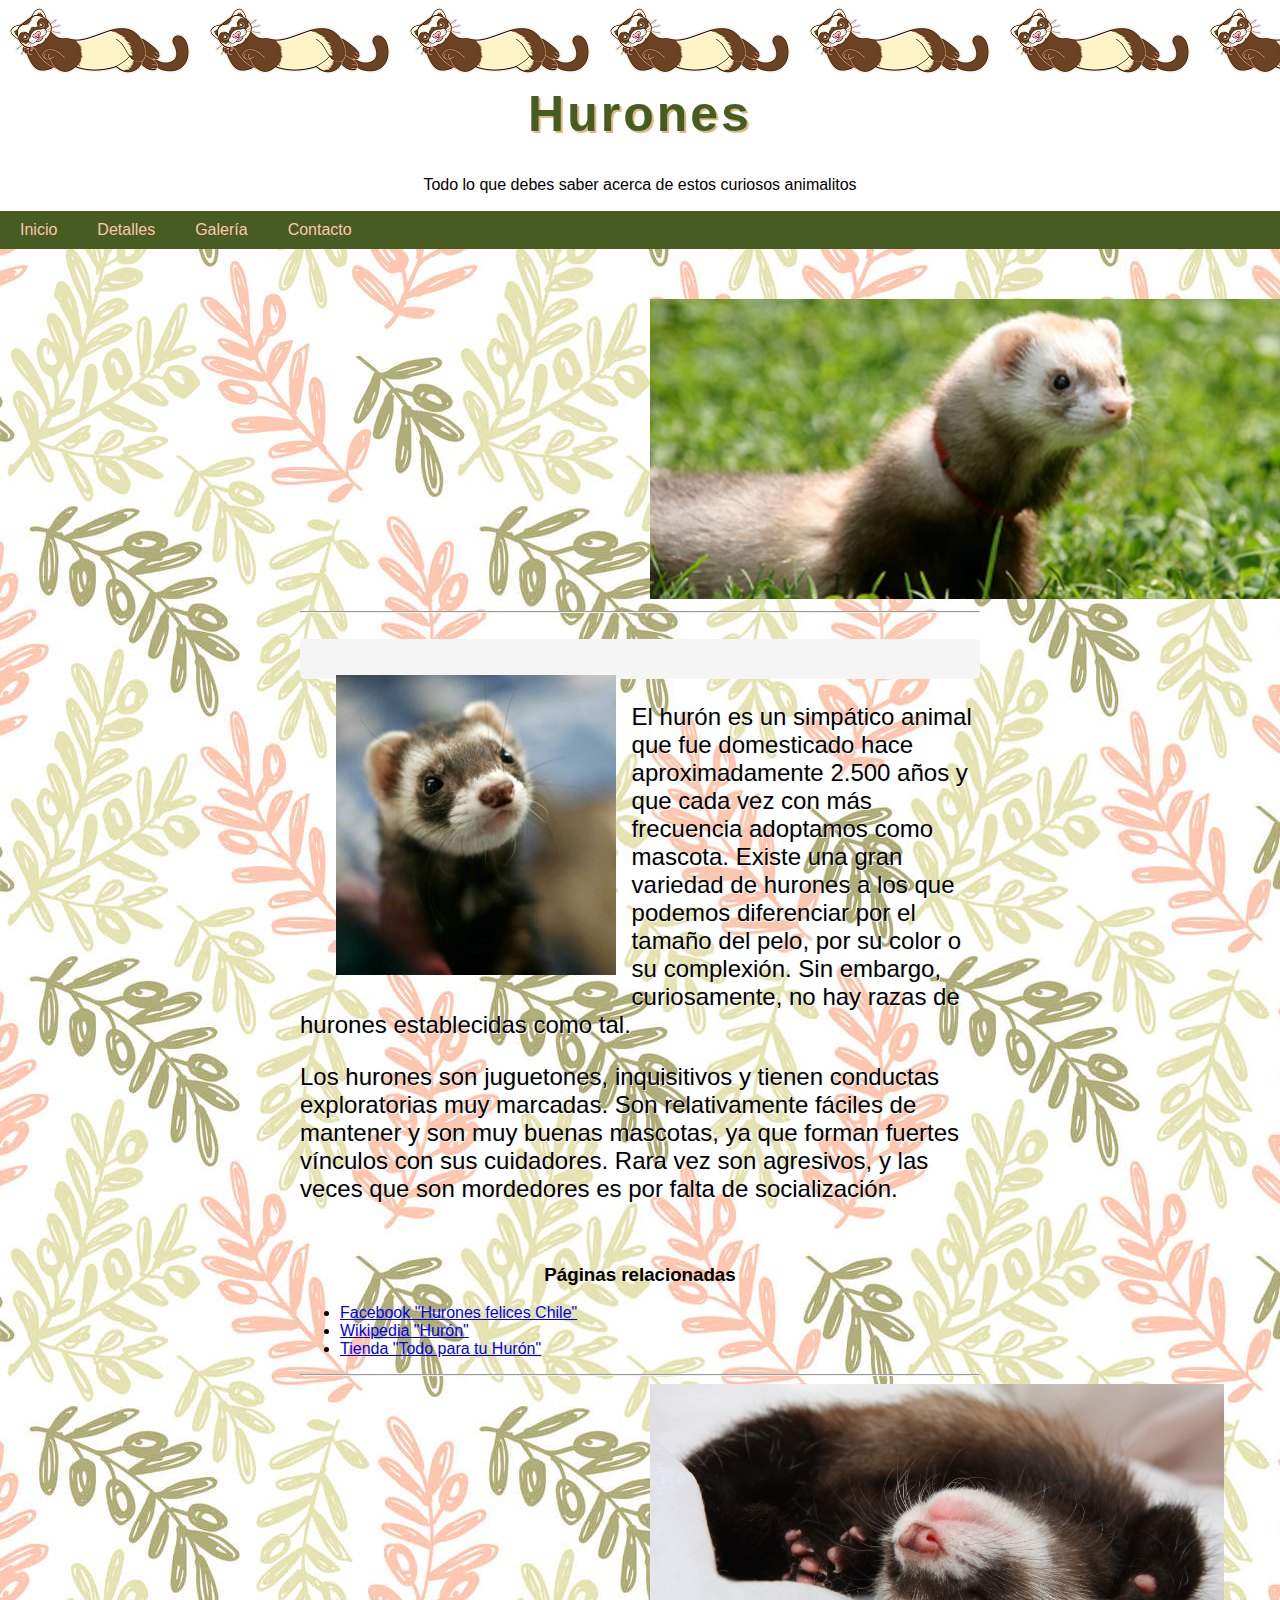
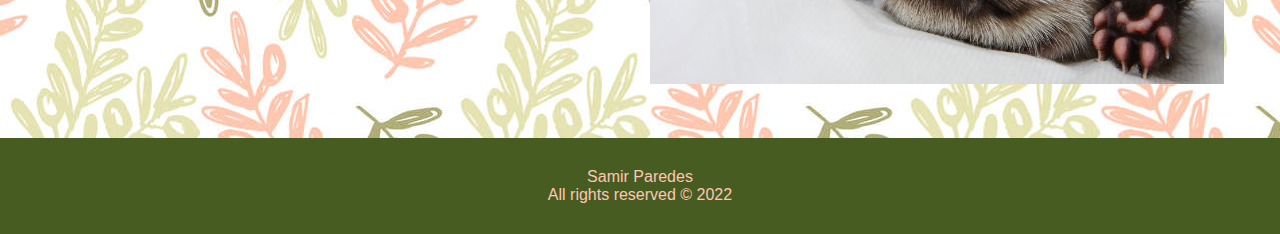
<file: index.html>
<!DOCTYPE html>
<html lang="es">
<head>
    <meta charset="UTF-8">
    <meta http-equiv="X-UA-Compatible" content="IE=edge">
    <meta name="viewport" content="width=device-width, initial-scale=1.0">
    <link rel="stylesheet" href="css/styles.css">
    <title>Hurones</title>
</head>
<body>
    <header>
        <br>
        <br>
        <h1>Hurones</h1>
        <p>Todo lo que debes saber acerca de estos curiosos animalitos</p>
    </header>
    <nav>
        <a href="index.html">Inicio</a>
        <a href="detalles.html">Detalles</a>
        <a href="galeria.html">Galería</a>
        <a href="contacto.html">Contacto</a>
    </nav>
    <main>
        <img class="centerimg" src="images/index1.jpg" alt="Huron1">
        <br>
        <hr>
        <br>
        <div>
            <img class="ind2" src="images/index2.jpg" alt="Ferret Face" height="300">
        </div>
        <p>El hurón es un simpático animal que fue domesticado hace aproximadamente 2.500 años y que cada vez con más frecuencia adoptamos como mascota. Existe una gran variedad de hurones a los que podemos diferenciar por el tamaño del pelo, por su color o su complexión. Sin embargo, curiosamente, no hay razas de hurones establecidas como tal.</p>
        <p>Los hurones son juguetones, inquisitivos y tienen conductas exploratorias muy marcadas. Son relativamente fáciles de mantener y son muy buenas mascotas, ya que forman fuertes vínculos con sus cuidadores. Rara vez son agresivos, y las veces que son mordedores es por falta de socialización.</p>
        <br>
        <h3>Páginas relacionadas</h3>
        <ul>
            <li><a href="https://www.facebook.com/groups/497530214515694/" target="_blank">Facebook "Hurones felices Chile"</a></li>
            <li><a href="https://es.wikipedia.org/wiki/Mustela_putorius_furo" target="_blank">Wikipedia "Hurón"</a></li>
            <li><a href="https://todoparatuhuron.cl/" target="_blank">Tienda "Todo para tu Hurón"</a></li>
        </ul>
        <hr>
        <img class="centerimg" src="images/index3.jpg" alt="Hurón Acostado" height="300">
        <br>
    </main>
    <footer>
        <p>Samir Paredes <br>
            All rights reserved &copy; 2022</p>
    </footer>
</body>
</html>
</file>
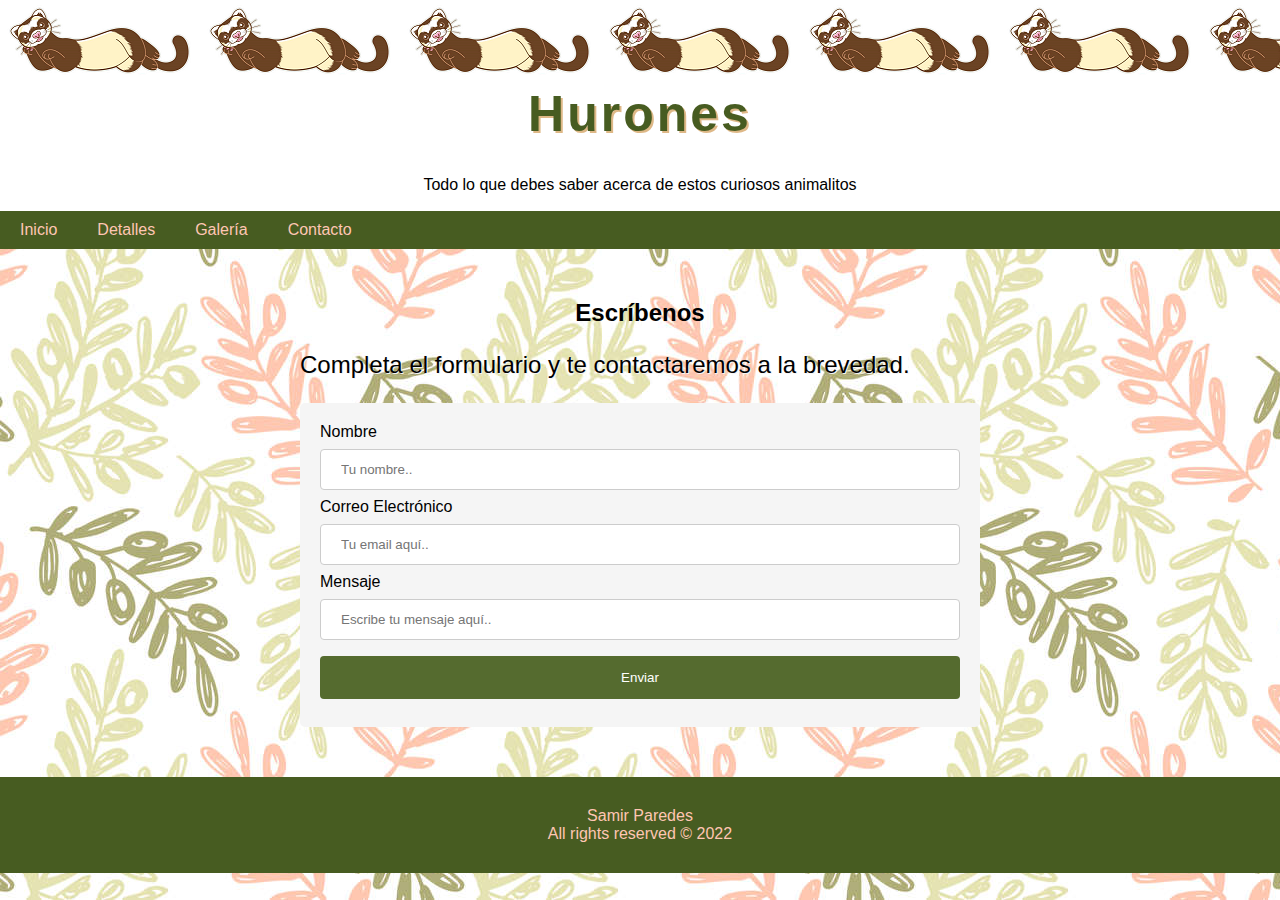
<file: contacto.html>
<!DOCTYPE html>
<html lang="es">
<head>
    <meta charset="UTF-8">
    <meta http-equiv="X-UA-Compatible" content="IE=edge">
    <meta name="viewport" content="width=device-width, initial-scale=1.0">
    <link rel="stylesheet" href="css/styles.css">
    <title>Hurones | Contacto</title>
</head>
<body>
    <header>
        <br>
        <br>
        <h1>Hurones</h1>
        <p>Todo lo que debes saber acerca de estos curiosos animalitos</p>
    </header>
    <nav>
        <a href="index.html">Inicio</a>
        <a href="detalles.html">Detalles</a>
        <a href="galeria.html">Galería</a>
        <a href="contacto.html">Contacto</a>
    </nav>
    <main>
        <h2>Escríbenos</h2>
        <p>Completa el formulario y te contactaremos a la brevedad.</p>
        <div>
            <form>
                <label for="name">Nombre</label>
                <input type="text" id="name" name="nombre" placeholder="Tu nombre..">
    
                <label for="mail">Correo Electrónico</label>
                <input type="text" id="mail" name="email" placeholder="Tu email aquí..">
    
                <label for="message">Mensaje</label>
                <input type="text" id="mss" name="mensaje" placeholder="Escribe tu mensaje aquí..">
      
                <input type="submit" value="Enviar">
            </form>
        </div>

    </main>
    <footer>
        <p>Samir Paredes <br>
        All rights reserved &copy; 2022</p>
    </footer>
</body>
</html>
</file>
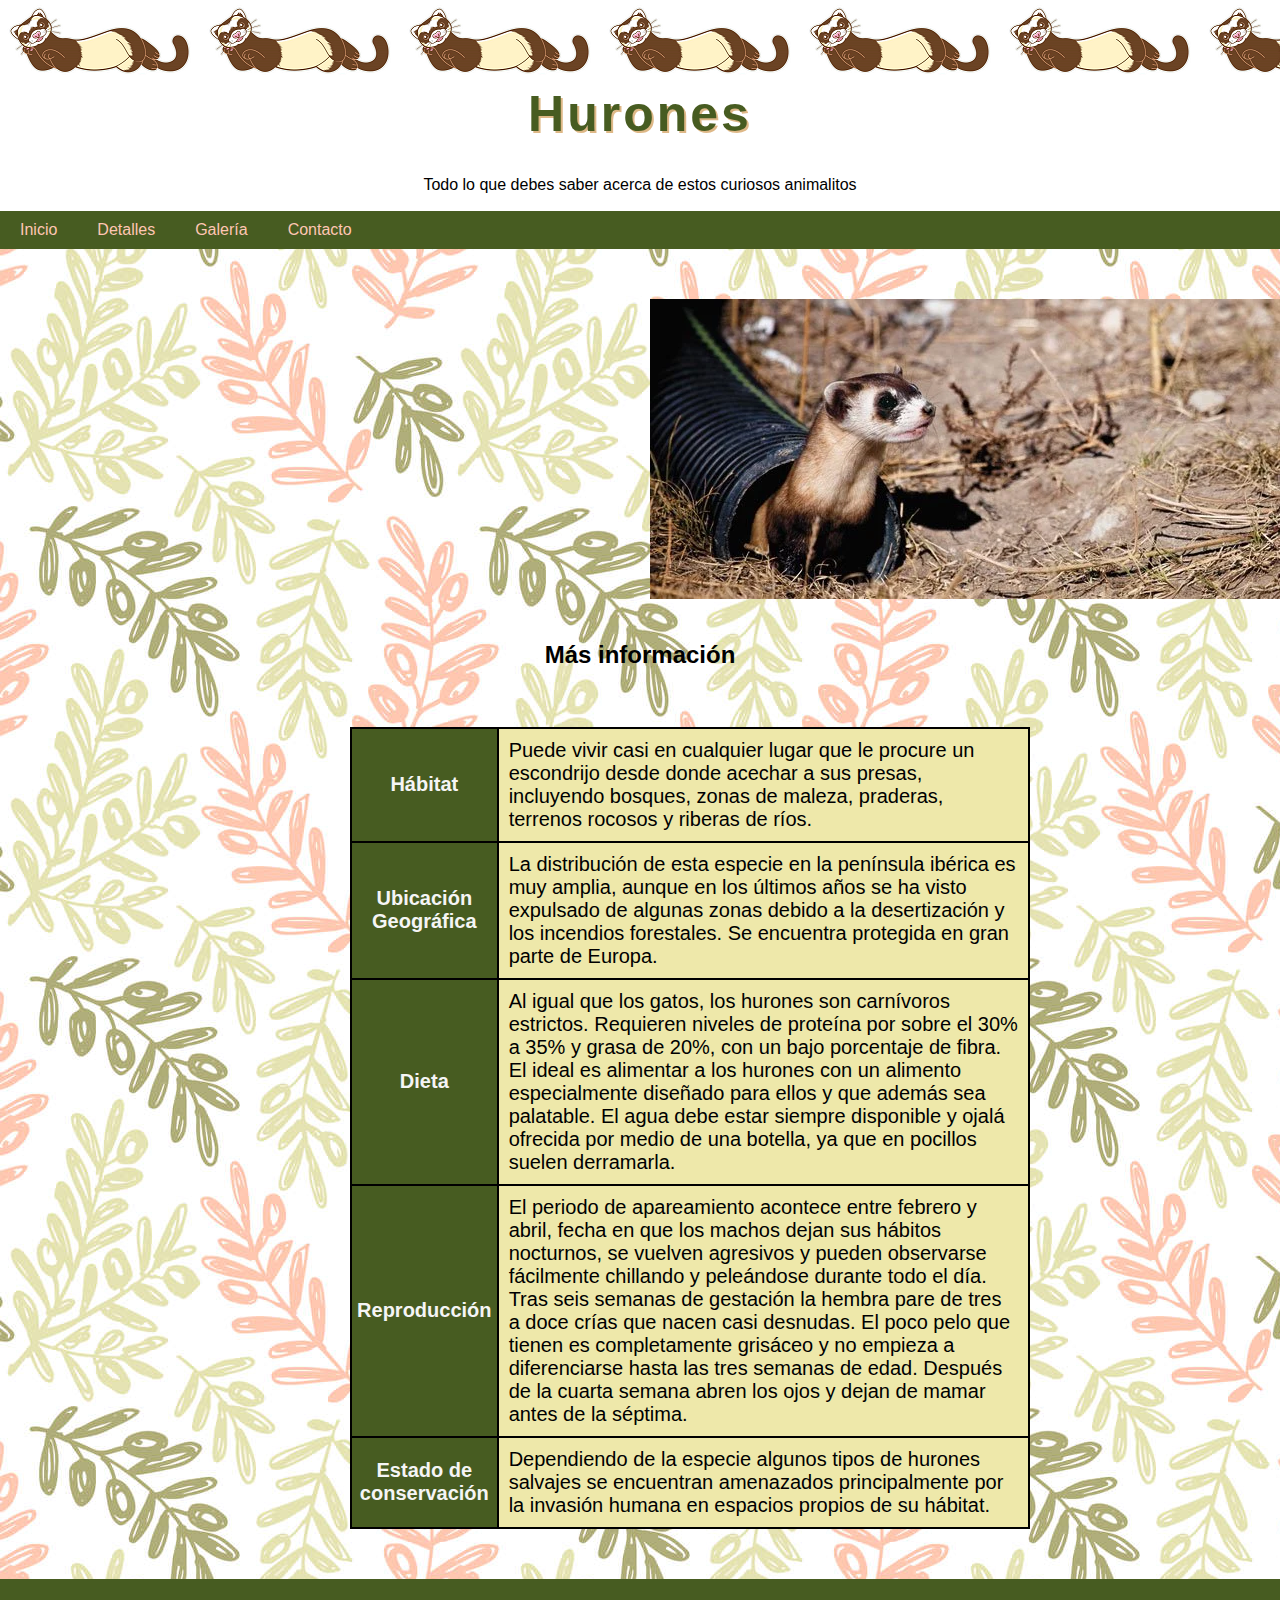
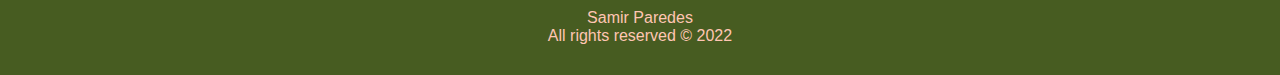
<file: detalles.html>
<!DOCTYPE html>
<html lang="es">
<head>
    <meta charset="UTF-8">
    <meta http-equiv="X-UA-Compatible" content="IE=edge">
    <meta name="viewport" content="width=device-width, initial-scale=1.0">
    <link rel="stylesheet" href="css/styles.css">
    <title>Hurones | Detalles</title>
</head>
<body>
    <header>
        <br>
        <br>
        <h1>Hurones</h1>
        <p>Todo lo que debes saber acerca de estos curiosos animalitos</p>
    </header>
    <nav>
        <a href="index.html">Inicio</a>
        <a href="detalles.html">Detalles</a>
        <a href="galeria.html">Galería</a>
        <a href="contacto.html">Contacto</a>
    </nav>
    <main>
        <img class="centerimg" src="images/details2.png" alt="Hurón Tubo">
        <br>
        <br>
        <h2>Más información</h2>
        <br>
        <table>
            <tr>
                <th>Hábitat</th> 
                <td>Puede vivir casi en cualquier lugar que le procure un escondrijo desde donde acechar a sus presas, incluyendo bosques, zonas de maleza, praderas, terrenos rocosos y riberas de ríos.</td>
            </tr>
            <tr>
                <th>Ubicación Geográfica</th>
                <td>La distribución de esta especie en la península ibérica es muy amplia, aunque en los últimos años se ha visto expulsado de algunas zonas debido a la desertización y los incendios forestales. Se encuentra protegida en gran parte de Europa.</td>
            </tr>
            <tr>
                <th>Dieta</th>
                <td>Al igual que los gatos, los hurones son carnívoros estrictos. Requieren niveles de proteína por sobre el 30% a 35% y grasa de 20%, con un bajo porcentaje de fibra. El ideal es alimentar a los hurones con un alimento especialmente diseñado para ellos y que además sea palatable. El agua debe estar siempre disponible y ojalá ofrecida por medio de una botella, ya que en pocillos suelen derramarla.</td>
            </tr>
            <tr>
                <th>Reproducción</th>
                <td>El periodo de apareamiento acontece entre febrero y abril, fecha en que los machos dejan sus hábitos nocturnos, se vuelven agresivos y pueden observarse fácilmente chillando y peleándose durante todo el día. Tras seis semanas de gestación la hembra pare de tres a doce crías que nacen casi desnudas. El poco pelo que tienen es completamente grisáceo y no empieza a diferenciarse hasta las tres semanas de edad. Después de la cuarta semana abren los ojos y dejan de mamar antes de la séptima.</td>
            </tr>
            <tr>
                <th>Estado de conservación</th>
                <td>Dependiendo de la especie algunos tipos de hurones salvajes se encuentran amenazados principalmente por la invasión humana en espacios propios de su hábitat.</td>
            </tr>
        </table>
    </main>
    <footer>
        <p>Samir Paredes <br>
            All rights reserved &copy; 2022</p>
    </footer>
</body>
</html>
</file>
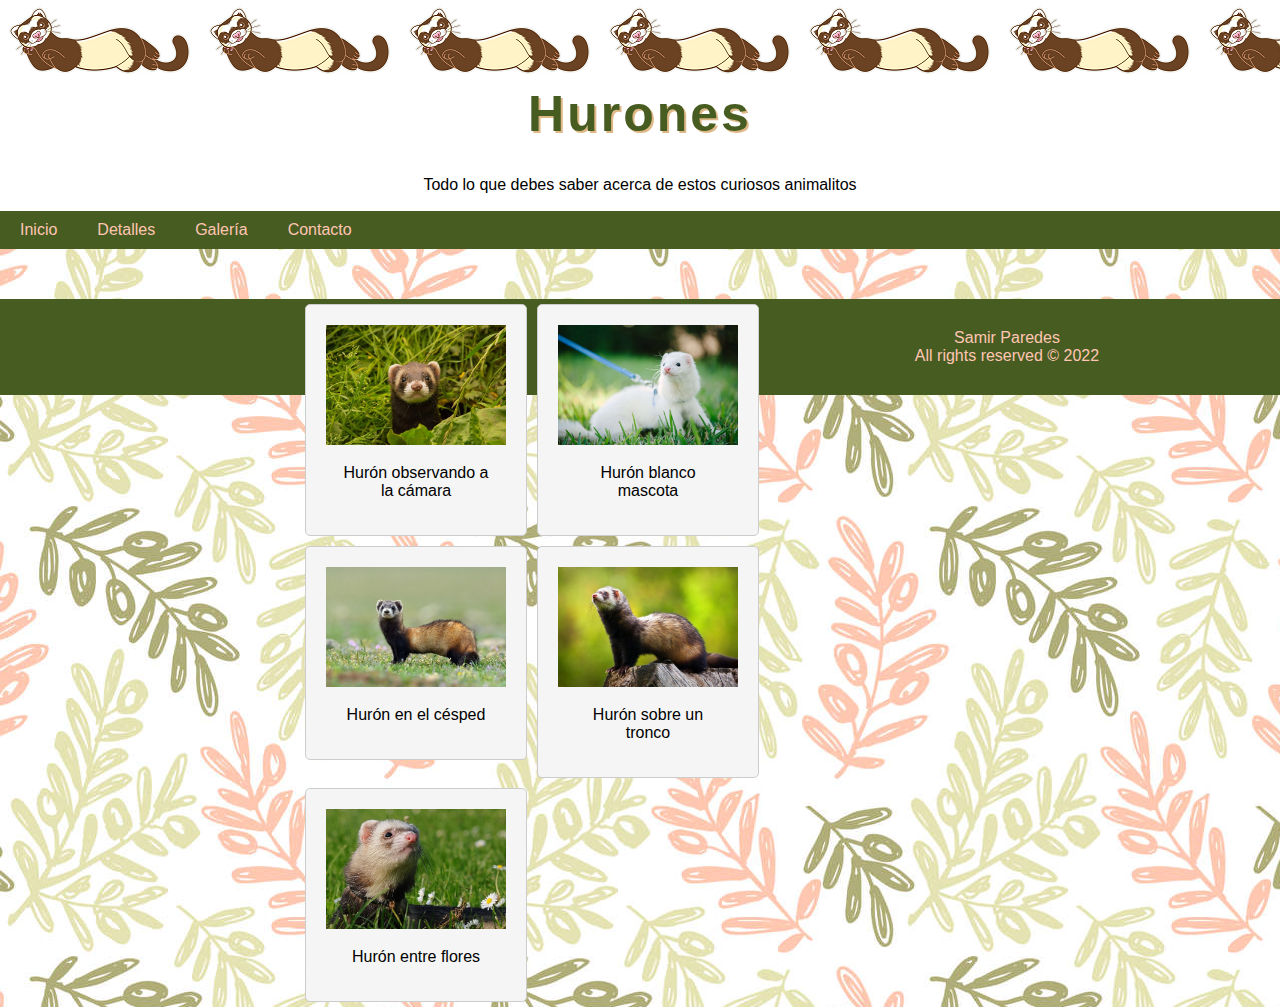
<file: galeria.html>
<!DOCTYPE html>
<html lang="es">
<head>
    <meta charset="UTF-8">
    <meta http-equiv="X-UA-Compatible" content="IE=edge">
    <meta name="viewport" content="width=device-width, initial-scale=1.0">
    <link rel="stylesheet" href="css/styles.css">
    <title>Hurones | Galería</title>
</head>
<body>
    <header>
        <br>
        <br>
        <h1>Hurones</h1>
        <p>Todo lo que debes saber acerca de estos curiosos animalitos</p>
    </header>
    <nav>
        <a href="index.html">Inicio</a>
        <a href="detalles.html">Detalles</a>
        <a href="galeria.html">Galería</a>
        <a href="contacto.html">Contacto</a>
    </nav>
    <main>
        <div class="gallery">
            <a target="_blank" href="images/pic1.png">
              <img src="images/pic1.png" alt="Hurón 1" width="600" height="400">
            </a>
            <div class="desc">Hurón observando a la cámara</div>
          </div>
          
          <div class="gallery">
            <a target="_blank" href="images/pic2.png">
              <img src="images/pic2.png" alt="Hurón 2" width="600" height="400">
            </a>
            <div class="desc">Hurón blanco mascota</div>
          </div>
          
          <div class="gallery">
            <a target="_blank" href="images/pic3.png">
              <img src="images/pic3.png" alt="Hurón 3" width="600" height="400">
            </a>
            <div class="desc">Hurón en el césped</div>
          </div>
          
          <div class="gallery">
            <a target="_blank" href="images/pic4.png">
              <img src="images/pic4.png" alt="Hurón 4" width="600" height="400">
            </a>
            <div class="desc">Hurón sobre un tronco</div>
          </div>

          <div class="gallery">
            <a target="_blank" href="images/pic5.png">
              <img src="images/pic5.png" alt="Hurón 5" width="600" height="400">
            </a>
            <div class="desc">Hurón entre flores</div>
          </div>
    </main>
    <footer>
        <p>Samir Paredes <br>
            All rights reserved &copy; 2022</p>
    </footer>
</body>
</html>
</file>
<file: css/styles.css>
body {
    background-image: url("background1.jpg");
    font-family: 'Lucida Sans', 'Lucida Sans Regular', 'Lucida Grande', 'Lucida Sans Unicode', Geneva, Verdana, sans-serif;
    margin: 0px;
}
header {
    background-image:url("header200.png");
    background-repeat:repeat-x ;
    background-color: white;
    padding-top : 15px;
    padding-bottom: 1px;
    text-align: center;
}
header h1 {
    font-size: 50px;
    text-shadow: 2px 2px burlywood;
    letter-spacing: 3px;
    color: rgb(71, 92, 33);
}
nav {
    overflow: hidden;
    background-color: rgb(71, 92, 33);
}
nav a {
    color: rgb(255, 198, 179);
    text-decoration: none;
    display: block;
    padding: 10px 20px;
    float: left;
    text-align: center;
}
nav a:hover {
    background-color: rgb(255, 198, 179);
    color: rgb(71, 92, 33);
}
main {
    margin: 50px 300px;
}
main p {
    font-size: 24px;
    text-shadow: 1px 1px whitesmoke;
}
main .centerimg {
    padding-left: 350px;
}
main h3, h2 {
    text-align: center;
}
div.gallery {
    margin: 5px;
    border: 1px solid #ccc;
    float: left;
    width: 180px;
  }
  
  div.gallery:hover {
    border: 1px solid #777;
  }
  
  div.gallery img {
    width: 100%;
    height: auto;
  }
  
  div.desc {
    padding: 15px;
    text-align: center;
  }
.ind2 {
    float: left;
    margin: 16px;
}

input[type=text] {
    width: 100%;
    padding: 12px 20px;
    margin: 8px 0;
    display: inline-block;
    border: 1px solid #ccc;
    border-radius: 4px;
    box-sizing: border-box;
}
      
input[type=submit] {
    width: 100%;
    background-color:darkolivegreen;
    color: white;
    padding: 14px 20px;
    margin: 8px 0;
    border: none;
    border-radius: 4px;
    cursor: pointer;
}
      
input[type=submit]:hover {
    background-color: rgb(71, 92, 33);
}
      
div {
    border-radius: 5px;
    background-color:whitesmoke;
    padding: 20px;
}


table, td, tr {
    border: 2px solid;
    padding: 10px;
    font-size: 20px;
  }
  
table {
    width: 100%;
    border-collapse: collapse;
    margin-top: 20px;
    margin-left: 50px;
    margin-right: 50px;
  } 
table th{
    background-color: rgb(71, 92, 33);
    color: whitesmoke;
}
table td {
    background-color:palegoldenrod;
}
footer {

    bottom: 0px;
    width: 100%;
}
footer p {
    margin-bottom: 0px;
    padding: 30px;
    text-align: center;
    background-color: rgb(71, 92, 33);
    color: rgb(255, 198, 179);
}
</file>
